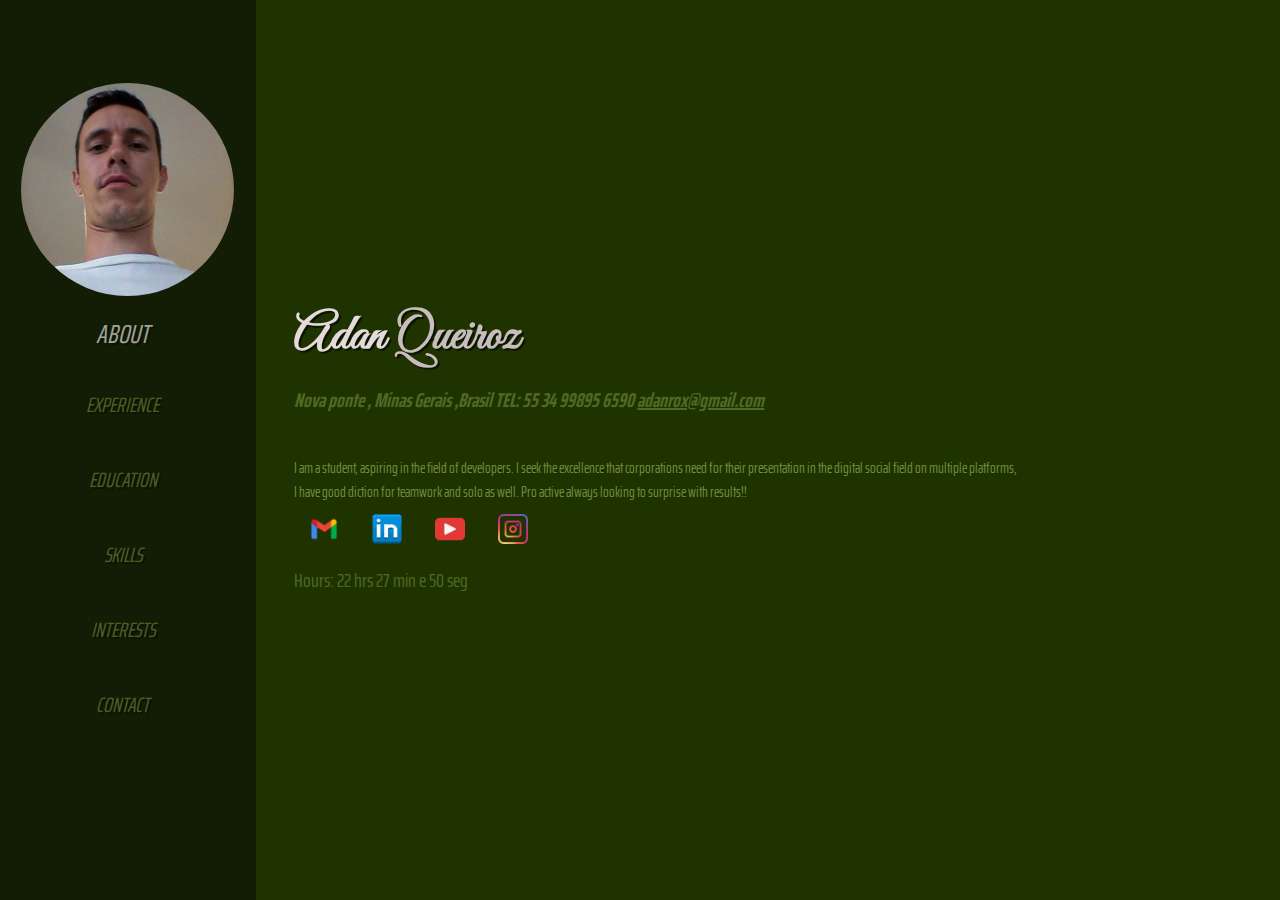
<file: index.html>
<!DOCTYPE html>
<html lang="pt-br">
<head>
    <meta charset="UTF-8">
    <meta http-equiv="X-UA-Compatible" content="IE=edge">
    <meta name="viewport" content="width=device-width, initial-scale=1.0">
    <title>Perfil1</title>
    <link href="https://fonts.googleapis.com/css2?family=Saira+Extra+Condensed:wght@600&display=swap" rel="stylesheet">
    <link rel="stylesheet" href="style.css">
    <link rel="apple-touch-icon" sizes="180x180" href="favicon/apple-touch-icon.png">
<link rel="icon" type="image/png" sizes="32x32" href="favicon/favicon-32x32.png">
<link rel="icon" type="image/png" sizes="16x16" href="favicon/favicon-16x16.png">
<link rel="manifest" href="/site.webmanifest">
    
</head>
<body onload="carregar()">
    <div class="parent">
        <div class="asidebar">
            <div class="sidebar-pos" >
                <div class="img-sidebar">
                    <img src="imagem/adan test vet 2.jpg" alt="fotop">
                </div>
                <div class="menu" >
                    <a class="selected"href="pagina2/pa02.html" rel="next">ABOUT</a><br>
                    <a href="pagina3/pa03.html" rel="next">EXPERIENCE</a><br>
                    <a href="pagina4/pa04.html" rel="next">EDUCATION</a><br>
                    <a href="pagina5/pa05.html" rel="next">SKILLS</a><br>
                    <a href="pagina6/pa06.html" rel="next">INTERESTS</a><br>
                    <a href="pagina7/pa07.html" rel="next">CONTACT</a>
                </div>
                
            </div>
        </div>
        <div class="content">
            <section class="descricao">
                <h2>Adan <spam>Queiroz</spam></h2>
                
                <h3>Nova ponte , Minas Gerais ,Brasil  TEL: 55 34 99895 6590 <a href="mailto: adanrox@gmail.com" target="_blank" rel="external">
                    <spam>adanrox@gmail.com</spam>
                </a></h3>
                <p>I am a student, aspiring in the field of developers. I seek the excellence that corporations need for their presentation in the digital social field on multiple platforms,<br> I have good diction for teamwork and solo as well. Pro active always looking to surprise with results!!
                </p>

                <div class="icons-social">
                      <a href = "mailto: adanrox@gmail.com" target="_blank" rel="external">
                      <img align="center" height="30" width="30" src="imagem/gmailimgwe.webp">
                      </a>
                      <a href = "https://www.linkedin.com/in/adan-de-vasconcelos-queiroz-a71314231/" target="_blank" rel="external">
                        <img  align="center" height="30" width="30" src="imagem/linkedinwe.webp">
                      </a>
                      <a href = "https://www.youtube.com/channel/UCAp-arsId3U0nExXYWKGsrA" target="_blank" rel="external">
                        <img align="center" height="30" width="30" src="imagem/youtest2.webp">
                      </a>
                      <a href = "https://www.instagram.com/adanvq/" target="_blank" rel="external">
                        <img align="center" height="30" width="30" src="imagem/instagramwe.webp"> </a>
                </div>


                <div id="msg">
                    Aqui vai apareçer a mensagem
                </div>
                
               

            </section>
            
        </div>
    </div>
    <script src="script.js"></script>
    
</body>
</html>
</file>
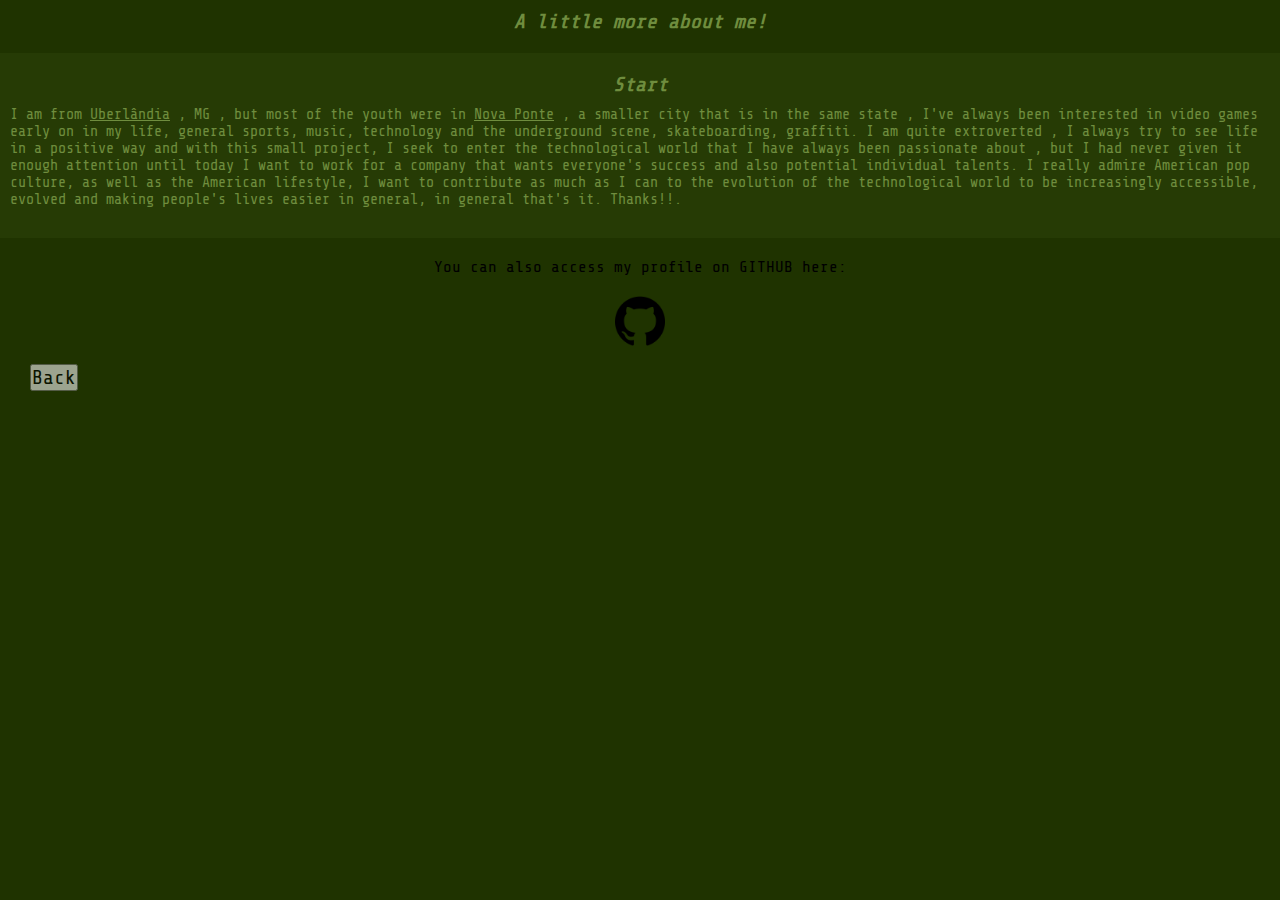
<file: pagina2/pa02.html>
<!DOCTYPE html>
<html lang="pt-br">
<head>
    <meta charset="UTF-8">
    <meta http-equiv="X-UA-Compatible" content="IE=edge">
    <meta name="viewport" content="width=device-width, initial-scale=1.0">
    <title>About</title>
    <link rel="stylesheet" href="stylepg2.css">
</head>
<body>
    <h1>A little more about me!</h1>
<section>

<div class="text">
<h2>Start</h2>

                <p> 
                 I am from <u>Uberlândia</u> , MG , but most of the youth were in <u>Nova Ponte</u> ,
                a smaller city that is in the same state ,
                 I've always been interested in video games early on in my life, general sports, music,
                technology and the underground scene, skateboarding, graffiti.
                I am quite extroverted , I always try to see life in a positive way and with this small project,
                I seek to enter the technological world that I have always been passionate about ,
                but I had never given it enough attention until today
                I want to work for a company that wants everyone's success and also potential individual talents.
                I really admire American pop culture, as well as the American lifestyle,
                 I want to contribute as much as I can
                to the evolution of the technological world to be increasingly accessible,
                evolved and making people's lives easier in general,
                in general that's it.

                    Thanks!!.

                </p>



</div>
<div class="gith">
    <p>You can also access my profile on GITHUB here:</p>
    <a href="https://github.com/AdanVasconcelos" target="_blank" rel="external"><img src="imagen2/github-39-432446.webp" alt="gith"></a>

</div>





</section>
<div class="volt">
    <a href="https://adanvasconcelos.github.io/Perfil1/" rel="external" target="_self">
        <input type="button" value="Back">
        
    
    </a>
</div>




</body>
</html>
</file>
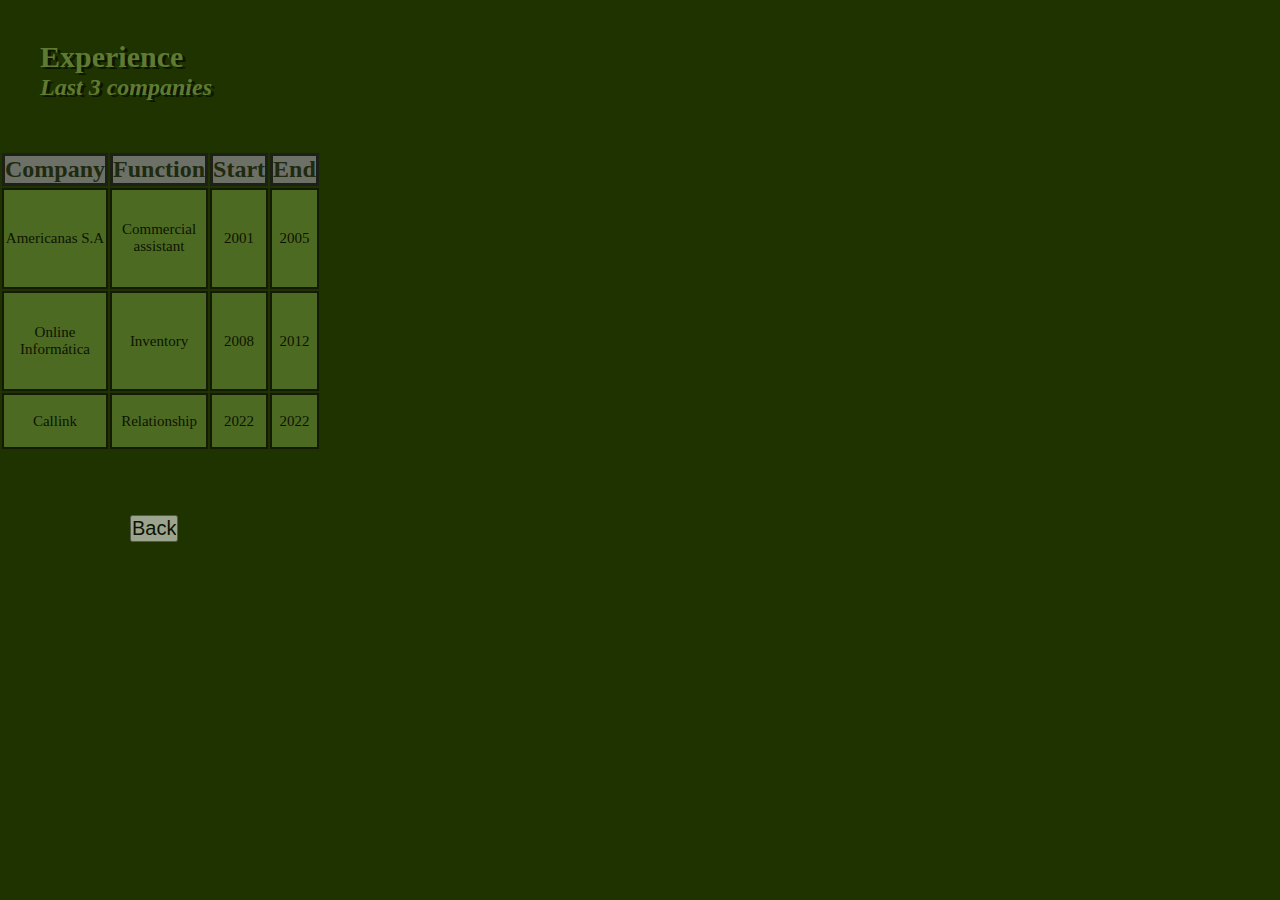
<file: pagina3/pa03.html>
<!DOCTYPE html>
<html lang="pt-br">
<head>
    <meta charset="UTF-8">
    <meta http-equiv="X-UA-Compatible" content="IE=edge">
    <meta name="viewport" content="width=device-width, initial-scale=1.0">
    <title>Experiência</title>
    <link rel="stylesheet" href="stylepg3.css">
</head>
<body>
    <h1>Experience </h1>
    <h2>Last 3 companies</h2>
<table>
<thead>

<th>Company</th>
<th>Function</th>
<th>Start</th>
<th>End</th>

</thead>

<tbody>
    <tr>
<td>Americanas S.A</td>
<td>Commercial assistant</td>
<td>2001</td>
<td>2005</td>
</tr>
<tr>
    <td>Online Informática</td>
    <td>Inventory</td>
    <td>2008</td>
    <td>2012</td>
    </tr>
    <tr>
        <td>Callink </td>
        <td>Relationship</td>
        <td>2022</td>
        <td>2022</td>
        </tr>
        
    




</tbody>





</table>




<div class="volt">
    <a href="https://adanvasconcelos.github.io/Perfil1/" rel="external" target="_self">
        <input type="button" value="Back">
        
    
    </a>
</div>




</body>
</html>
</file>
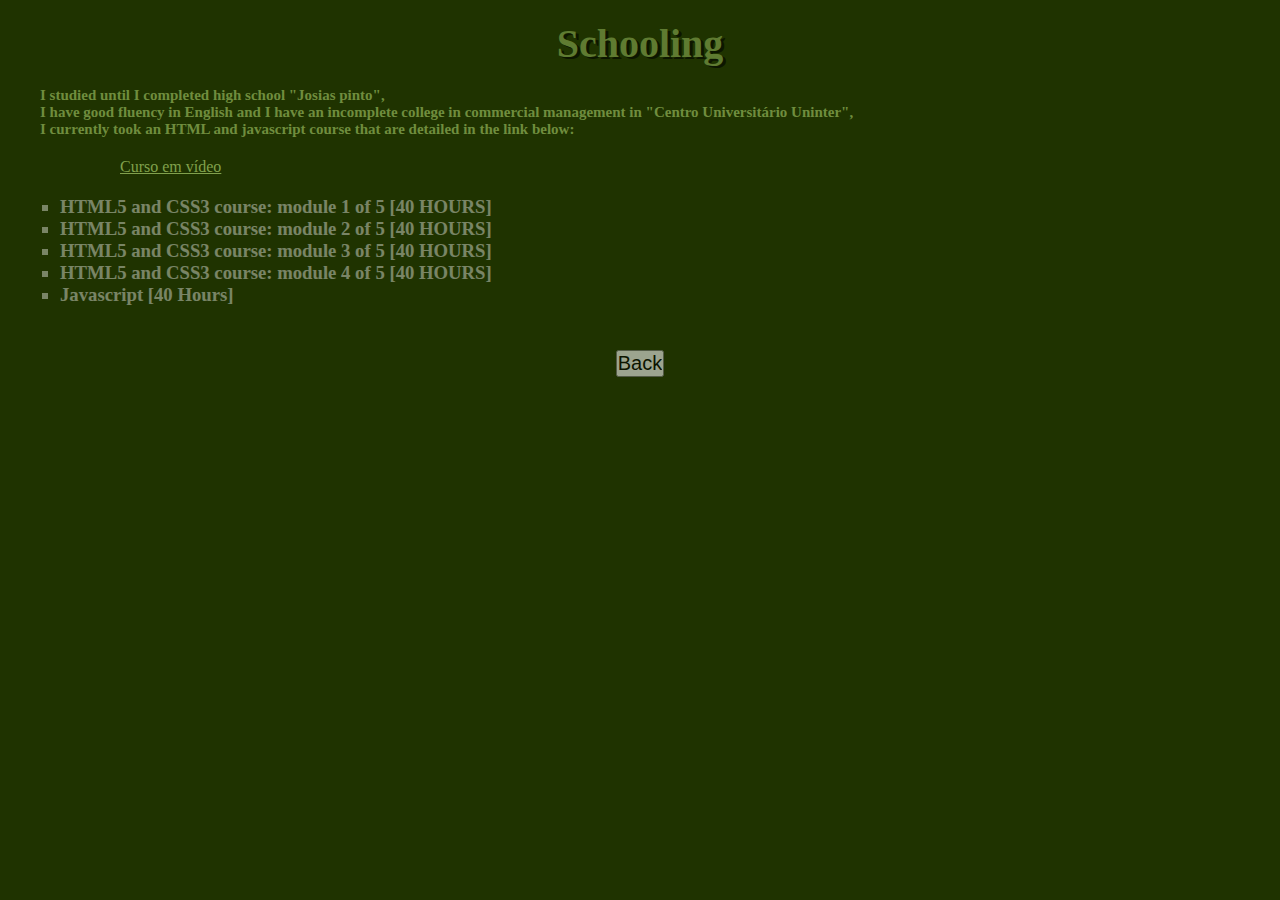
<file: pagina4/pa04.html>
<!DOCTYPE html>
<html lang="pt-br">
<head>
    <meta charset="UTF-8">
    <meta http-equiv="X-UA-Compatible" content="IE=edge">
    <meta name="viewport" content="width=device-width, initial-scale=1.0">
    <title>Experiência</title>
    <link rel="stylesheet" href="stylepg4.css">
</head>
<body>
    <h1>Schooling </h1>

        <section>
        
                <h2> I studied until I completed high school "Josias pinto",<br> I have good fluency in English and I have an incomplete college in commercial management in "Centro Universitário Uninter",<br> I currently took an HTML and javascript course that are detailed in the link below:</h2>
            
            <a href="https://www.cursoemvideo.com/login/" target="_blank"rel="external">Curso em vídeo</a>
            
                <h3>
                    <ul type="square">
                        <li>
                            HTML5 and CSS3 course: module 1 of 5 [40 HOURS]
                        </li>
                        <li>
                            HTML5 and CSS3 course: module 2 of 5 [40 HOURS]
                        </li>
                        <li>
                            HTML5 and CSS3 course: module 3 of 5 [40 HOURS]
                        </li>
                        <li>
                            HTML5 and CSS3 course: module 4 of 5 [40 HOURS]
                        </li>
                        <li>Javascript [40 Hours]</li>
                    </ul>
                </h3>
            
        </section>
    



<div class="volt">
    <a href="https://adanvasconcelos.github.io/Perfil1/" rel="external" target="_self">
        <input type="button" value="Back">
        
    
    </a>
</div>




</body>
</html>
</file>
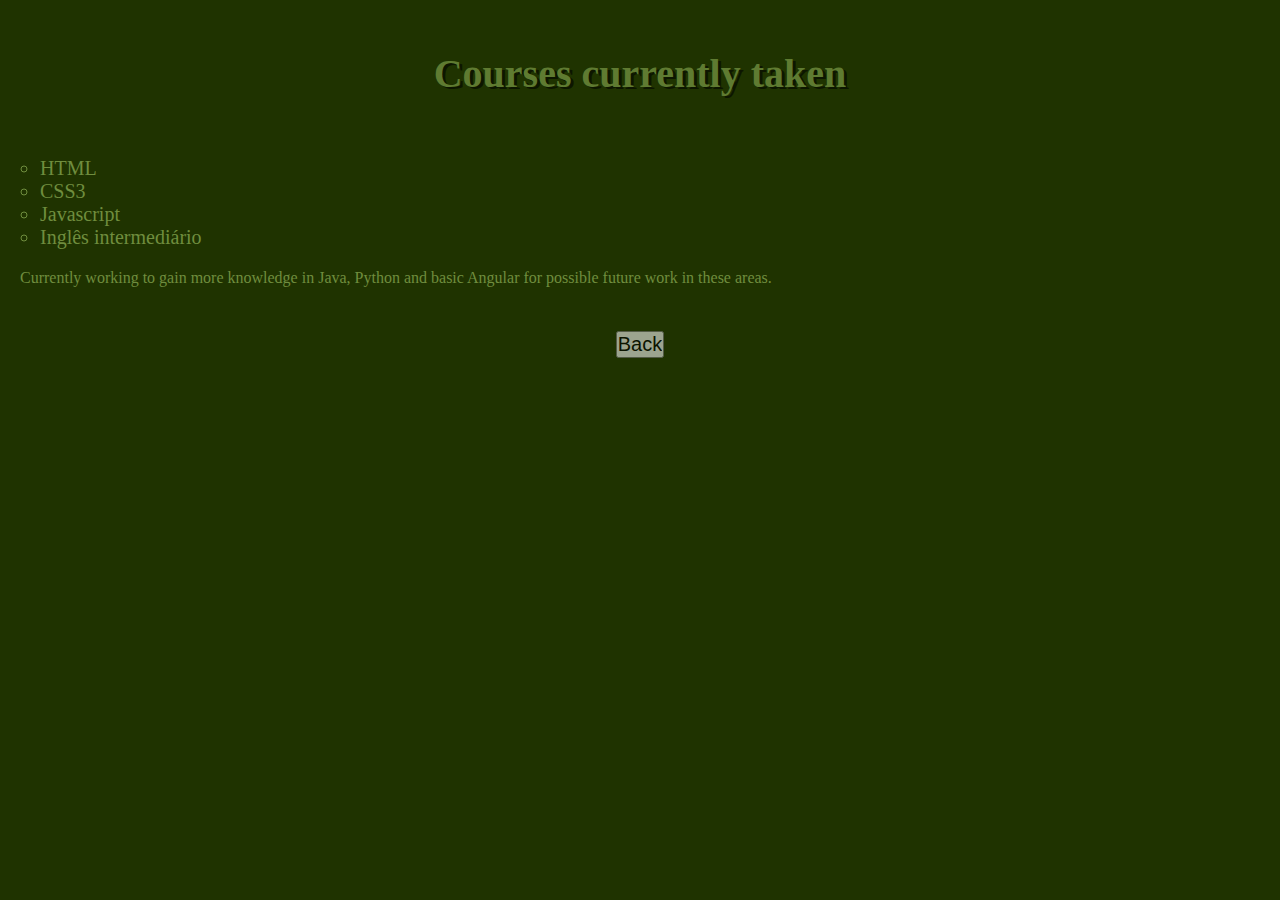
<file: pagina5/pa05.html>
<!DOCTYPE html>
<html lang="pt-br">
<head>
    <meta charset="UTF-8">
    <meta http-equiv="X-UA-Compatible" content="IE=edge">
    <meta name="viewport" content="width=device-width, initial-scale=1.0">
    <title>Experiência</title>
    <link rel="stylesheet" href="stylepg5.css">
</head>
<body>
    <h1>Courses currently taken </h1>
    <ul type="circle">
<li>HTML</li>
<li>CSS3</li>
<li>Javascript</li>
<li>Inglês intermediário</li>
 </ul>
 <p>Currently working to gain more knowledge in Java, Python and basic Angular for possible future work in these areas.</p>






<div class="volt">
    <a href="https://adanvasconcelos.github.io/Perfil1/" rel="external" target="_self">
        <input type="button" value="Back">
        
    
    </a>
</div>




</body>
</html>
</file>
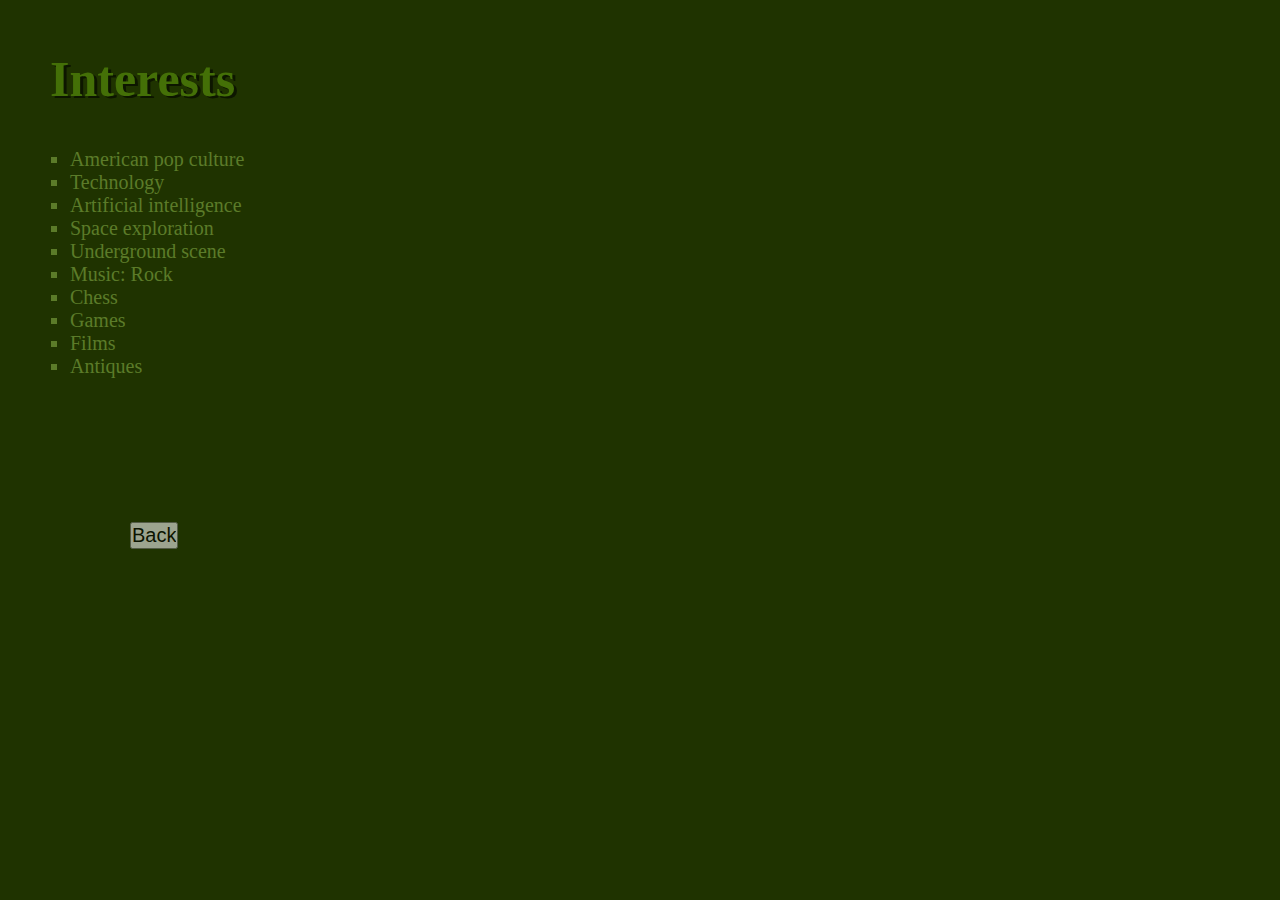
<file: pagina6/pa06.html>
<!DOCTYPE html>
<html lang="pt-br">
<head>
    <meta charset="UTF-8">
    <meta http-equiv="X-UA-Compatible" content="IE=edge">
    <meta name="viewport" content="width=device-width, initial-scale=1.0">
    <title>Experiência</title>
    <link rel="stylesheet" href="stylepg6.css">
</head>
<body>
    <h1>Interests </h1>


        <ul type="square">
            <li>American pop culture </li>
            <li>Technology</li>
            <li>Artificial intelligence</li>
            <li>Space exploration</li>
            <li>Underground scene</li>
            <li>Music: Rock</li>
            <li>Chess</li>
            <li>Games</li>
            <li>Films</li>
            <li>Antiques</li>
        </ul>

    





<div class="volt">
    <a href="https://adanvasconcelos.github.io/Perfil1/" rel="external" target="_self">
        <input type="button" value="Back">
        
    
    </a>
</div>




</body>
</html>
</file>
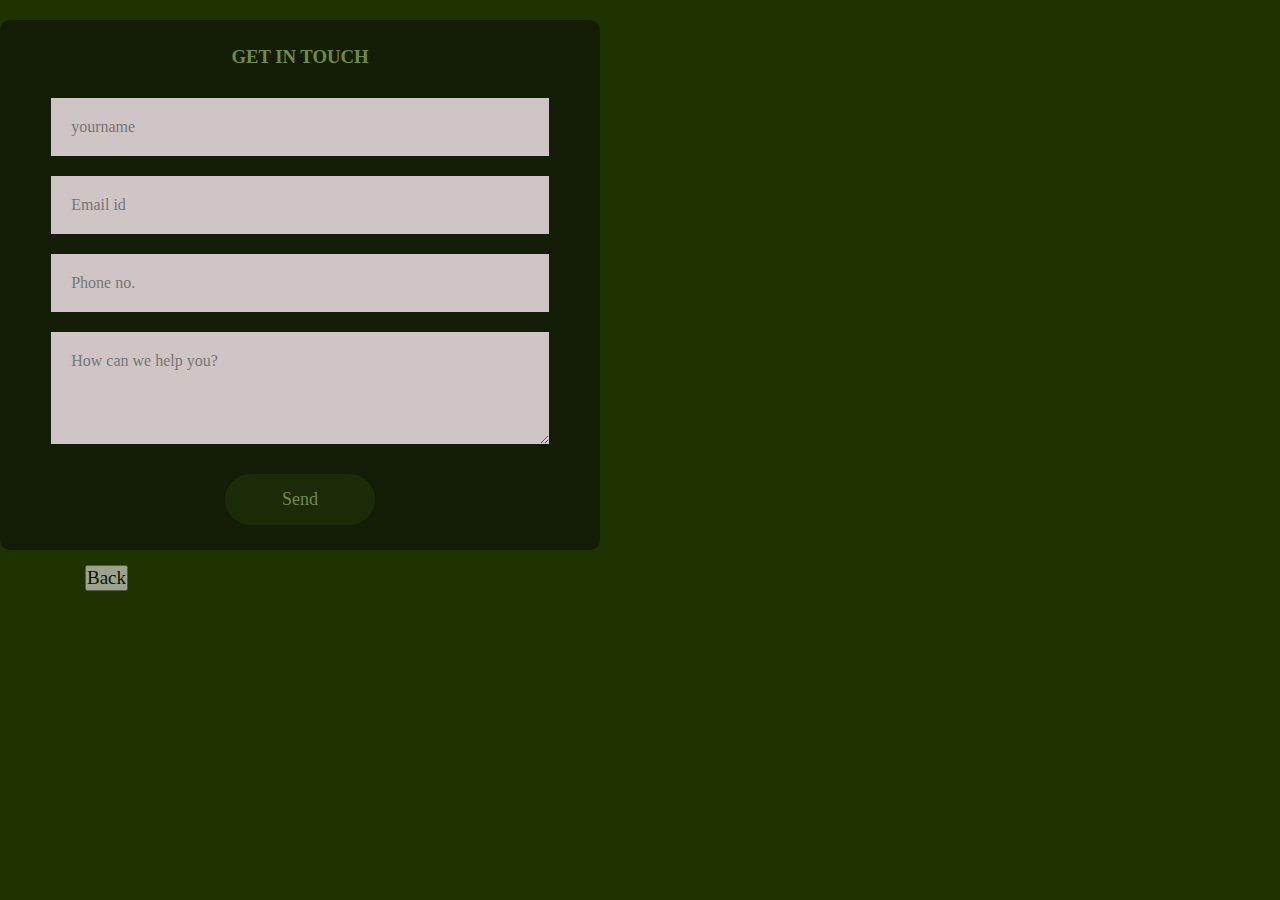
<file: pagina7/pa07.html>
<!DOCTYPE html>
<html lang="pt-br">
<head>
    <meta charset="UTF-8">
    <meta http-equiv="X-UA-Compatible" content="IE=edge">
    <meta name="viewport" content="width=device-width, initial-scale=1.0">
    <title>Contact</title>
    <link rel="stylesheet" href="stylepg7.css">
</head>
<body>
    <div class="container">
            <form onsubmit="sendEmail(); reset();return false;">
                <h3>GET IN TOUCH</h3>
                <input type="text"  id="name" placeholder="yourname" required>
                <input type="email"  id="email" placeholder="Email id" required>
                <input type="text"  id="phone" placeholder="Phone no." required>
                <textarea  id="message"  rows="4" placeholder="How can we help you?"></textarea>
                <button type="submit">Send</button>
            </form>

        <div class="volt">
            <a href="https://adanvasconcelos.github.io/Perfil1/" rel="external" target="_self">
                <input type="button" value="Back">
                
            
            </a>
        </div>


    </div>
    

<script src="https://smtpjs.com/v3/smtp.js" method="POST"></script>
<script>
function sendEmail(){
            Email.send({ 
            SecureToken:"e53aaa28-4e01-49aa-8956-3dde20d61a1a",
            To :'adanrox@gmail.com',
            From : document.getElementById("email").value,
            Subject : "New Contact Form Enquiry",
            Body :"Name: "+ document.getElementById("name").value
            + "<br> Email:  "+ document.getElementById("email").value
            + "<br> Phone no:  "+ document.getElementById("phone").value
            + "<br> Message:  "+ document.getElementById("message").value

        }).then(
        message => alert("message")
        );



}


</script>







</body>
</html>
</file>
<file: style.css>
@import url('https://fonts.googleapis.com/css2?family=Great+Vibes&display=swap');

   *{
    
    box-sizing: border-box;
    font-family: 'Saira Extra Condensed', sans-serif;
    margin: auto;
    margin: 0px;
    padding: 0px;
    
   }
   
   
    

.parent{
    
    width: 100%;
    height: 100vh;
   
    }

.asidebar{
    width: 100%;
    height: 100%;
    position: fixed;
    background-color: #131d05;
   
    
    
    
}

.sidebar-pos{
    position: absolute;
    top: 50%;
    margin: -70px -15px;
    bottom: 50px;
    left: -35px;
    transform: translateY(-55%);
    width: 19%;
    left: 6px;
    
    
    
}

.img-sidebar{
    margin-left: 30px;
    text-shadow: 3px 3px 3px rgba(0, 0, 0, 0.911);

    
}

.img-sidebar img {
    width: 100%;
    border-radius: 50%;
    
    
}

.menu{
    margin: 10px 0px;
    text-align: center;
    position: relative;
    left: 10px;
    
    
    
    
   
    }

.menu a{    
  
    color: rgb(111, 141, 62);
    opacity: 0.6;
    font-size: 1.3em;
    font-style: italic;
    display: inline-block;
    border-radius: 10px 10px;
    margin-bottom: 25px;
    text-align: center;
    text-decoration: none;
    height: 50px;
    width: 100%;
    text-shadow: 2px 2px 0px rgba(0, 0, 0, 0.589);
    
    
    
}

.menu a:hover{
    color: white;
    border-radius: 10px 10px;
    transform: translate(20px,0px);
    transition-duration: 0.5s ;
    font-style: italic;
    
    
    
}

.menu a.selected{

    color: white;
    font-style: normal;
    font-style: italic;
    font-size: 26px;
    }

.menu a.selected:hover{
        transform: translate(20px,0px);
        transition-duration: 0.5s;
    }
    
.content{
        background-color: #1F3300;
        position: absolute;
        left: 20%;
        height: 100%;
        overflow: auto;
        padding: 0 3%;
        width: 80%;
       
    }

section.descricao{
        position: absolute;
        top: 50%;
        transform: translateY(-50%);
        padding: 0 -30%;
        
        
        
        
        
       
        
        
    }
section.descricao h2{
    
        color: rgb(228, 218, 218);
        font-size: 3.2em;
        font-family: 'Great Vibes', cursive,Arial, Helvetica, sans-serif;
        text-shadow: 2px 2px 0px rgba(0, 0, 0, 0.589);
    }
section.descricao h2 > spam,
section.descricao h3 > spam{
        color: rgb(199, 189, 189);
        font-family: 'Great Vibes', cursive,Arial, Helvetica, sans-serif;
    }

section.descricao h3{
        margin: 15px 0;
        color:rgb(111, 141, 62);
        opacity: 0.6;
        font-size: 20px;
        font-style: italic;
        
    }

section.descricao h3 > a{
        color: rgb(111, 141, 62);
        display: inline-block;
        
        
    }

section.descricao h3 > a:hover{
    
        color: rgb(168, 190, 129);
        transform: translate(-1px,-5px);
        transition-duration: 1s;
        }

section.descricao p {

        color: rgb(111, 141, 62);
        font-size: 15px;
        margin-top: 40px;
        
    }

.icons-social{

        
        
    

    }

.icons-social a{
    text-decoration: none;
    width: 40px;
    height:40px ;
    border-radius: 20px;
    display: inline-block;
    margin: 10px ;
    text-align: center;
}

.icons-social a:hover{
     transform: translate(-4px,-6px);
     transition-duration: 0.5s;
        }
        #msg{
            
            font-size: 20px;
            color: rgb(111, 141, 62);
            opacity: 0.6;
        }
</file>
<file: pagina2/stylepg2.css>
@import url('https://fonts.googleapis.com/css2?family=Share+Tech+Mono&display=swap');



* {
    margin: 0;
    padding: 0;
    box-sizing: border-box;
    font-family: 'Share Tech Mono', monospace , Arial, Helvetica, sans-serif;
    
}
body{
    position: relative;
}
html,body{

   
    background-color: #1F3300;
  
}
h1,h2{
    text-align: center;
    color: rgb(111, 141, 62);
    margin-top: 10px;
    margin-bottom: -40px;
    font-style: italic;
    font-size: 20px;
   
}

section{
    
    width: 100%;
    padding-top: 60px;
 

}
.text{
font-size: 15px;
color: rgb(111, 141, 62);
background-color: #263b05;
padding: 30px 10px;






}
.text h2{
padding-bottom: 50px;
margin-top: -10px;


}
.text h2 p{
    
text-align: center;
position: absolute;
width: 100%;
font-size: 15px;




}
.gith{
    width: 100%;
    text-align: center;
}


.gith img{
width: 50px;
height: 50px;
margin: 0px 130px;






}
.gith p{
   
   
    margin: 20px 50px;
    color: black;



}
.gith a{

display: inline-block;



}
.gith a:hover{
    transform: translate(-6px,-6px);
    transition-duration: 1s;
}
.volt{
    width: 100%;
    text-align: left;
    padding-top: 20px;
    position: absolute;
    padding-bottom: 5px;
    
}

.volt a {
    color: black;
    display: inline-block;
    margin: -20px 30px;
    opacity: 0.6;
    
}
.volt input{
    font-size: 20px;
}
.volt a:hover{
    transform: translate(-3px,-3px);
    transition-duration: 0.3s;

}
</file>
<file: pagina3/stylepg3.css>
@import url('https://fonts.googleapis.com/css2?family=Share+Tech+Mono&display=swap');



* {
    margin: 0;
    padding: 0;
    
}

html,body{

   background-color: #1F3300;
   width: 100%;
   
   
  
}

body h1{
    margin-left: 40px;
    text-align: left;
    padding-top: 40px;
    font-size: 30px;
    color: rgb(111, 141, 62);
    opacity: 0.8;    
    text-shadow: 3px 2px 0px rgba(0, 0, 0, 0.705);
    
}
body h2{
    color:rgb(111, 141, 62) ;
    margin-left: 40px;
    opacity: 0.8;    
    text-shadow: 3px 2px 0px rgba(0, 0, 0, 0.705);
    font-style: italic;
}
table {
text-align: center;
margin-top: 50px;
height: 300px;
width: 300px;


}


th{
font-size: 1.5em;
background-color: gray;
border: 3px solid rgb(29, 28, 28);
color: rgb(32, 41, 18);
opacity: 0.8;

}

td {
border: 2px solid rgb(12, 12, 12);
text-align: center;
background-color:#6d8f3a ;
font-size: 15px;
color: rgb(111, 141, 62)ke;
opacity: 0.6;

}



.volt{
    margin-left: 100px;
    margin-top: 70px;
    text-align: left;
    width: 100%;
    }


    .volt input{
        font-size: 20px;
        cursor: pointer;
    
    
    }
    
    .volt a {
        color: black;
        opacity: 0.6;
        display: inline-block;
        margin: -20px 30px;
        
    }
   
    .volt a:hover{
        transform: translate(-3px,-3px);
        transition-duration: 0.3s;
    
    }
</file>
<file: pagina4/stylepg4.css>
@import url('https://fonts.googleapis.com/css2?family=Share+Tech+Mono&display=swap');



* {
    margin: 0;
    padding: 0;
    
}

html,body{

   background-color: #1F3300;
   width: 100%;
   
   
  
}

body h1{
    width: 100%;
    text-align: center;
    padding-top: 20px;
    font-size: 40px;
    color: rgb(111, 141, 62);
    opacity: 0.8;    text-shadow: 3px 2px 0px rgba(0, 0, 0, 0.705);
    
}
section h2{
    color: rgb(111, 141, 62);
    margin-left: 40px;
    padding-top: 20px;
    padding-bottom: 20px;
    font-size: 15px;
}
section a {
    display: inline-block;
    text-align: left;
    margin-left: 120px;
    color: rgb(129, 161, 76);
    
}
section a:hover{
    transform: translate(-3px,-3px);
    transition-duration: 0.3s;
    color: white;
    opacity: 0.6;



}
section h3{
text-align: left;
padding-left: 60px;
padding-top: 20px;
color: white;
opacity: 0.4;


}


.volt{
    margin-top: 50px;
    text-align: center;
    width: 100%;
    }


    .volt input{
        font-size: 20px;
        cursor: pointer;
    
    
    }
    
    .volt a {
        color: black;
        opacity: 0.6;
        display: inline-block;
        margin: -20px 30px;
        
    }
   
    .volt a:hover{
        transform: translate(-3px,-3px);
        transition-duration: 0.3s;
    
    }
</file>
<file: pagina5/stylepg5.css>
@import url('https://fonts.googleapis.com/css2?family=Share+Tech+Mono&display=swap');



* {
    margin: 0;
    padding: 0;
    
}

html,body{

   background-color: #1F3300;
   width: 100%;
   
   
  
}

body h1{
    width: 100%;
    text-align: center;
    padding-top: 50px;
    font-size: 40px;
    color: rgb(111, 141, 62);
    opacity: 0.8;    text-shadow: 3px 2px 0px rgba(0, 0, 0, 0.705);
    
}
body ul{
padding-top: 60px;
margin-left: 40px;
text-align: left;
color: rgb(111, 141, 62);
font-size: 20px;



}
body p{
color:rgb(111, 141, 62) ;
margin-left: 20px;
padding-top: 20px;

}

.volt{
    margin-top: 50px;
    text-align: center;
    width: 100%;
    }


    .volt input{
        font-size: 20px;
        cursor: pointer;
    
    
    }
    
    .volt a {
        color: black;
        opacity: 0.6;
        display: inline-block;
        margin: -20px 30px;
        
    }
   
    .volt a:hover{
        transform: translate(-3px,-3px);
        transition-duration: 0.3s;
    
    }
</file>
<file: pagina6/stylepg6.css>
@import url('https://fonts.googleapis.com/css2?family=Share+Tech+Mono&display=swap');



* {
    margin: 0;
    padding: 0;
    
}

html,body{

   background-color: #1F3300;
   width: 100%;
   }

body h1{
    width: 100%;
    margin-left: 50px;
    text-align: left;
    padding-top: 50px;
    font-size: 50px;
    color: #4e8009;
    opacity: 0.8;    text-shadow: 3px 2px 0px rgba(0, 0, 0, 0.705);
    }

    body ul{
        color: rgb(132, 172, 69);
        opacity: 0.6;
        text-align: left;
        margin-left: 70px;
        margin-top: 40px;
        font-size: 20px;
    }



.volt{
    margin-left: 100px;
    margin-top: 150px;
    text-align: left;
    width: 100%;
    }


    .volt input{
        font-size: 20px;
        cursor: pointer;
    
    
    }
    
    .volt a {
        color: black;
        opacity: 0.6;
        display: inline-block;
        margin: -20px 30px;
        
    }
   
    .volt a:hover{
        transform: translate(-3px,-3px);
        transition-duration: 0.3s;
    
    }
</file>
<file: pagina7/stylepg7.css>
* {
    margin: 0;
    padding: 0;
    box-sizing: border-box;
    font-family: 'poppins';sans-serif;
    
}
.container{
width: 100%;
height: 100vh;
background: #1F3300;
display: inline-block;
align-items: center;
justify-content: center;
text-align: center;

}
form{
background: #131d05;
display: flex;
flex-direction: column;
padding: 2vw 4vw;
width: 100%;
max-width: 600px;
border-radius: 10px;

margin-top: 20px;




}
form h3{
color: rgb(111, 141, 62);
font-weight: 800;
margin-bottom:20px;


}
form input,form textarea{
border: 0;
margin: 10px 0;
padding: 20px;
outline: none;
background: #cfc5c5;
font-size: 16px;



}
form button{
padding: 15px;
background: #213309;
color: rgb(173, 209, 114);
opacity: 0.6;
font-size: 18px;
border: 0;

outline: none;
cursor: pointer;
width: 150px;
margin: 20px auto 0;
border-radius: 30px;


}
form button:hover{
    background-color:#293d0e ;
    color: white;
    border: 1px white
    
}
.volt{
    margin-left: 55px;
margin-top: 20px;
text-align: left;

}
.volt input{
    font-size: 19px;
    cursor: pointer;


}
.volt a {
    color: black;
    display: inline-block;
    margin: -20px 30px;
    opacity: 0.6;
    
}

.volt a:hover{
    transform: translate(-3px,-3px);
    transition-duration: 0.3s;

}
</file>
